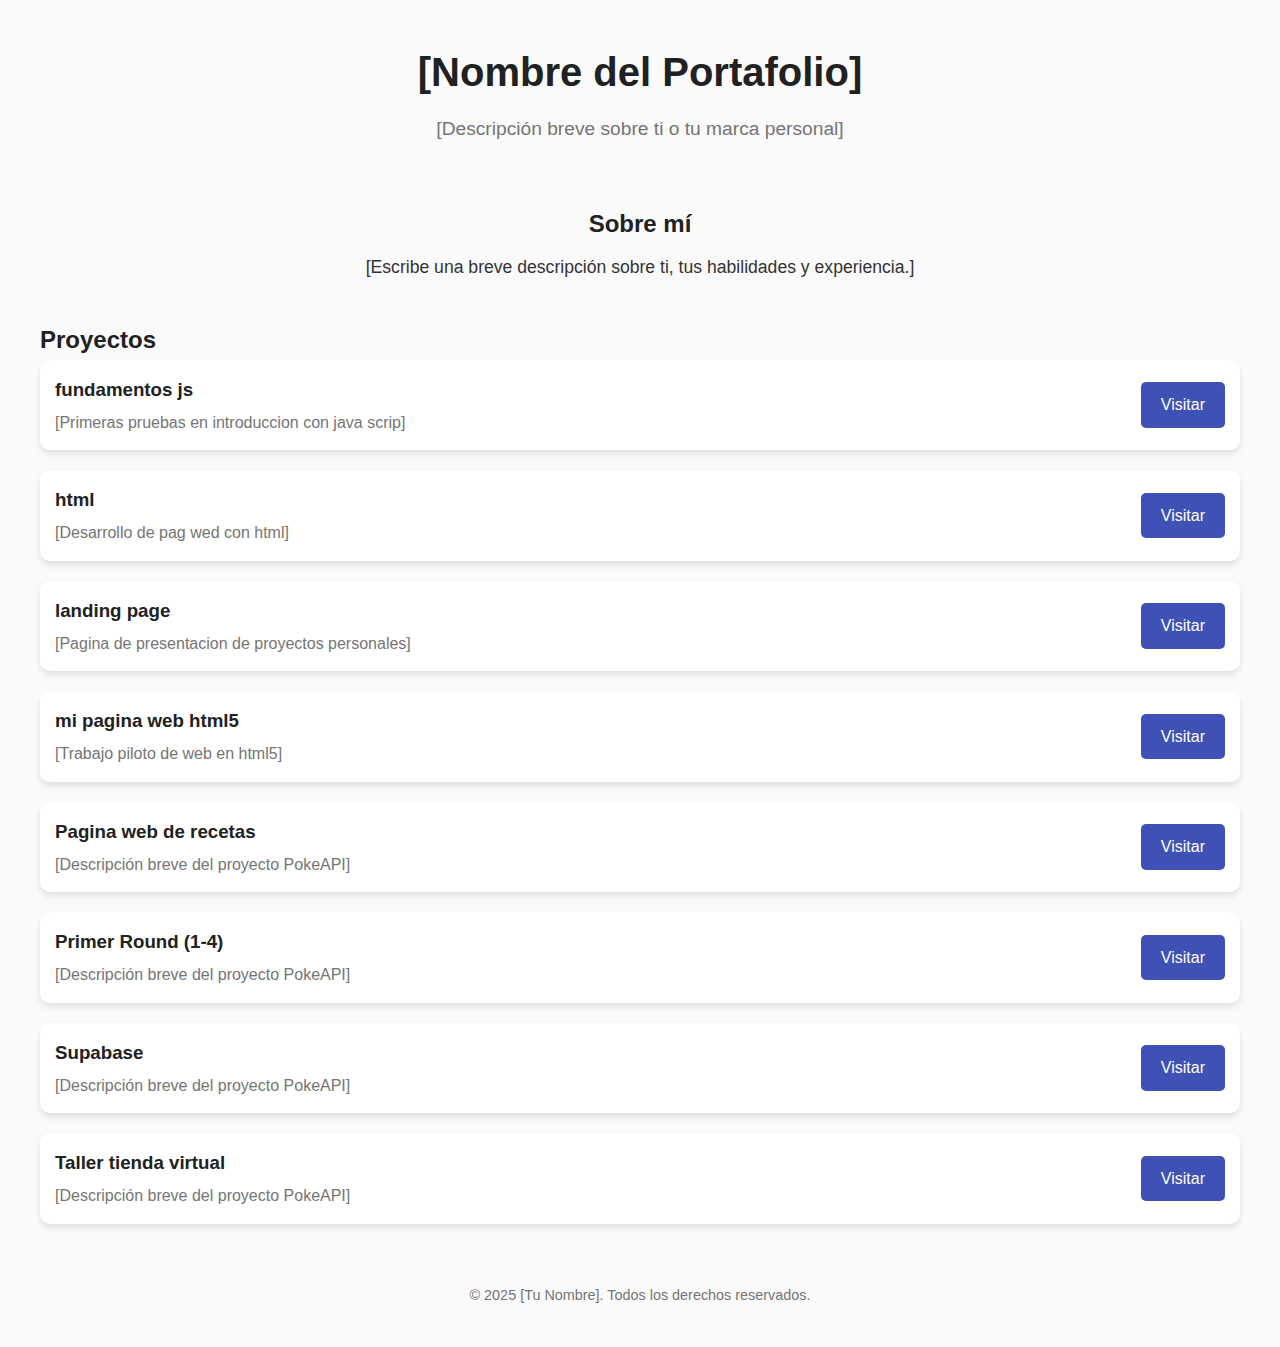
<file: portafolio/index.html>
<!DOCTYPE html>
<html lang="en">
<head>
    <meta charset="UTF-8">
    <meta name="viewport" content="width=device-width, initial-scale=1.0">
    <title>Personal Portfolio</title>
    <style>
        /* Global Styles */
        * {
            margin: 0;
            padding: 0;
            box-sizing: border-box;
        }

        body {
            font-family: Arial, sans-serif;
            background-color: #FAFAFA;
            color: #333;
            line-height: 1.6;
            padding: 20px;
        }

        .container {
            max-width: 1200px;
            margin: 0 auto;
        }

        h1, h2, h3 {
            color: #212121;
        }

        /* Header */
        header {
            text-align: center;
            padding: 20px 0;
        }

        header h1 {
            font-size: 2.5rem;
            margin-bottom: 10px;
        }

        header p {
            font-size: 1.2rem;
            color: #757575;
        }

        /* About Section */
        .about {
            text-align: center;
            margin: 40px 0;
        }

        .about p {
            font-size: 1.1rem;
            margin-top: 10px;
        }

        /* Project Section */
        .projects {
            margin: 40px 0;
        }

        .project-card {
            display: flex;
            justify-content: space-between;
            align-items: center;
            background-color: #FFFFFF;
            border-radius: 10px;
            padding: 15px;
            margin-bottom: 20px;
            box-shadow: 0 4px 6px rgba(0, 0, 0, 0.1);
        }

        .project-card h3 {
            margin-bottom: 5px;
        }

        .project-card p {
            color: #757575;
        }

        .project-card a {
            text-decoration: none;
            color: #ffffff;
            background-color: #3F51B5;
            padding: 10px 20px;
            border-radius: 5px;
            transition: background-color 0.3s;
        }

        .project-card a:hover {
            background-color: #303F9F;
        }

        /* Footer */
        footer {
            text-align: center;
            margin-top: 40px;
            padding: 20px 0;
            font-size: 0.9rem;
            color: #757575;
        }
    </style>
</head>
<body>
    <header>
        <h1>[Nombre del Portafolio]</h1>
        <p>[Descripción breve sobre ti o tu marca personal]</p>
    </header>

    <div class="container">
        <!-- About Section -->
        <section class="about">
            <h2>Sobre mí</h2>
            <p>[Escribe una breve descripción sobre ti, tus habilidades y experiencia.]</p>
        </section>

        <!-- Projects Section -->
        <section class="projects">
            <h2>Proyectos</h2>

            <!-- Placeholder for each project -->
            <div class="project-card">
                <div>
                    <h3>fundamentos js</h3>
                    <p>[Primeras pruebas en introduccion con java scrip]</p>
                </div>
                <a href="./fundamentos js/index.html" target="_blank">Visitar</a>
            </div>

            <div class="project-card">
                <div>
                    <h3>html</h3>
                    <p>[Desarrollo de pag wed con html]</p>
                </div>
                <a href="./html/index.html" target="_blank">Visitar</a>
            </div>

            <div class="project-card">
                <div>
                    <h3>landing page</h3>
                    <p>[Pagina de presentacion de proyectos personales]</p>
                </div>
                <a href="./landing page/index.html" target="_blank">Visitar</a>
            </div>

            <div class="project-card">
                <div>
                    <h3>mi pagina web html5</h3>
                    <p>[Trabajo piloto de web en html5]</p>
                </div>
                <a href="./MiPaginaWebHTML5/index.html" target="_blank">Visitar</a>
            </div>

            <div class="project-card">
                <div>
                    <h3>Pagina web de recetas</h3>
                    <p>[Descripción breve del proyecto PokeAPI]</p>
                </div>
                <a href="./página web de recetas/index.html" target="_blank">Visitar</a>
            </div>

            <div class="project-card">
                <div>
                    <h3>Primer Round (1-4)</h3>
                    <p>[Descripción breve del proyecto PokeAPI]</p>
                </div>
                <a href="./Primer Round (1-4)/index.html" target="_blank">Visitar</a>
            </div>

            <div class="project-card">
                <div>
                    <h3>Supabase</h3>
                    <p>[Descripción breve del proyecto PokeAPI]</p>
                </div>
                <a href="./supabase/index.html" target="_blank">Visitar</a>
            </div>


            <div class="project-card">
                <div>
                    <h3>Taller tienda virtual</h3>
                    <p>[Descripción breve del proyecto PokeAPI]</p>
                </div>
                <a href="./Taller tienda virtual/index.html" target="_blank">Visitar</a>
            </div>

            <!-- Agregar más proyectos según sea necesario -->
        </section>
    </div>

    <footer>
        <p>© 2025 [Tu Nombre]. Todos los derechos reservados.</p>
    </footer>
</body>
</html>
</file>
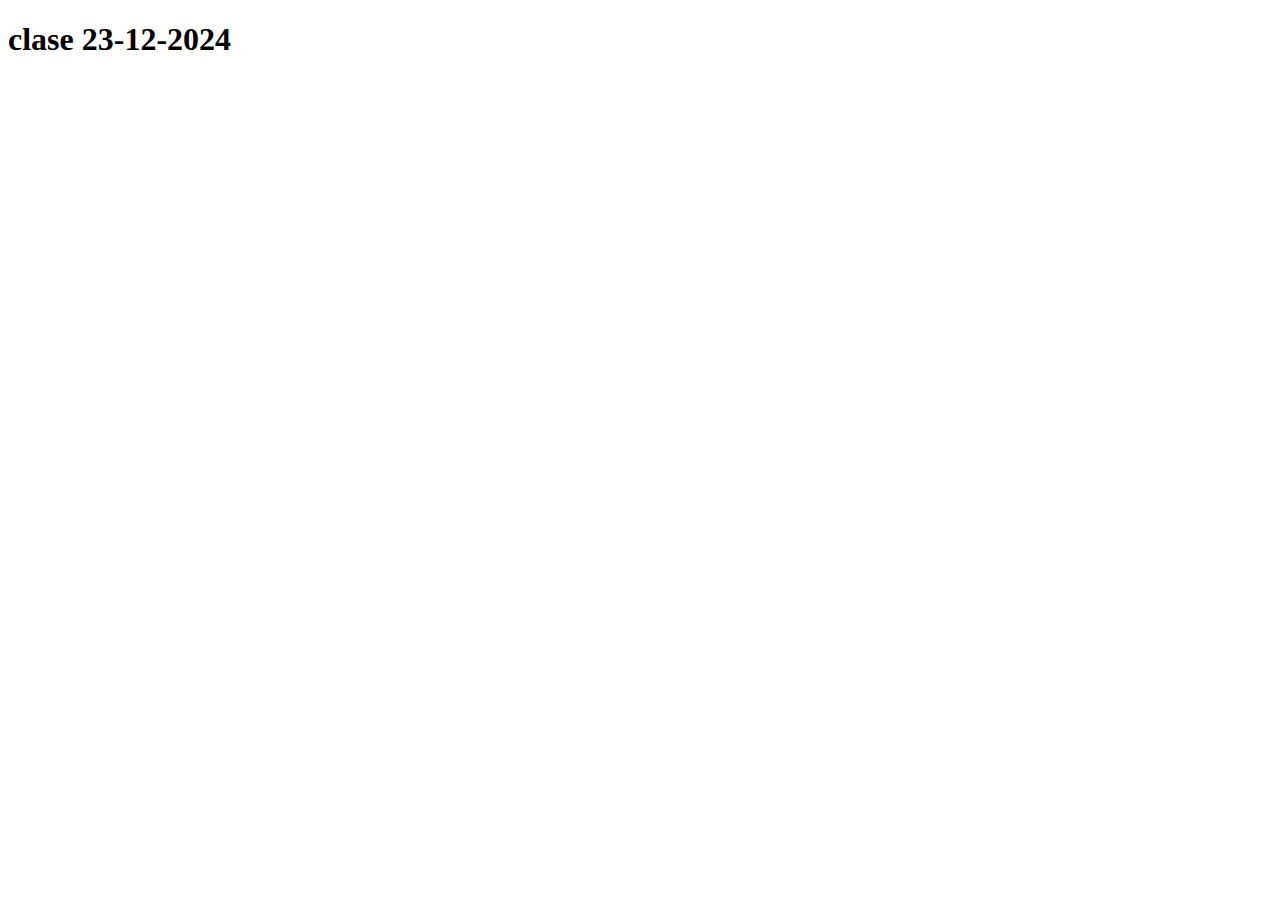
<file: portafolio/Primer Round (1-4)/index.html>
<!DOCTYPE html>
<html lang="en">
<head>
    <meta charset="UTF-8">
    <meta name="viewport" content="width=device-width, initial-scale=1.0">
    <title>Document</title>

    <script defer src="./script.js"></script>
    
</head>

<body>
    <h1>clase 23-12-2024</h1>
</body>
</html>
</file>
